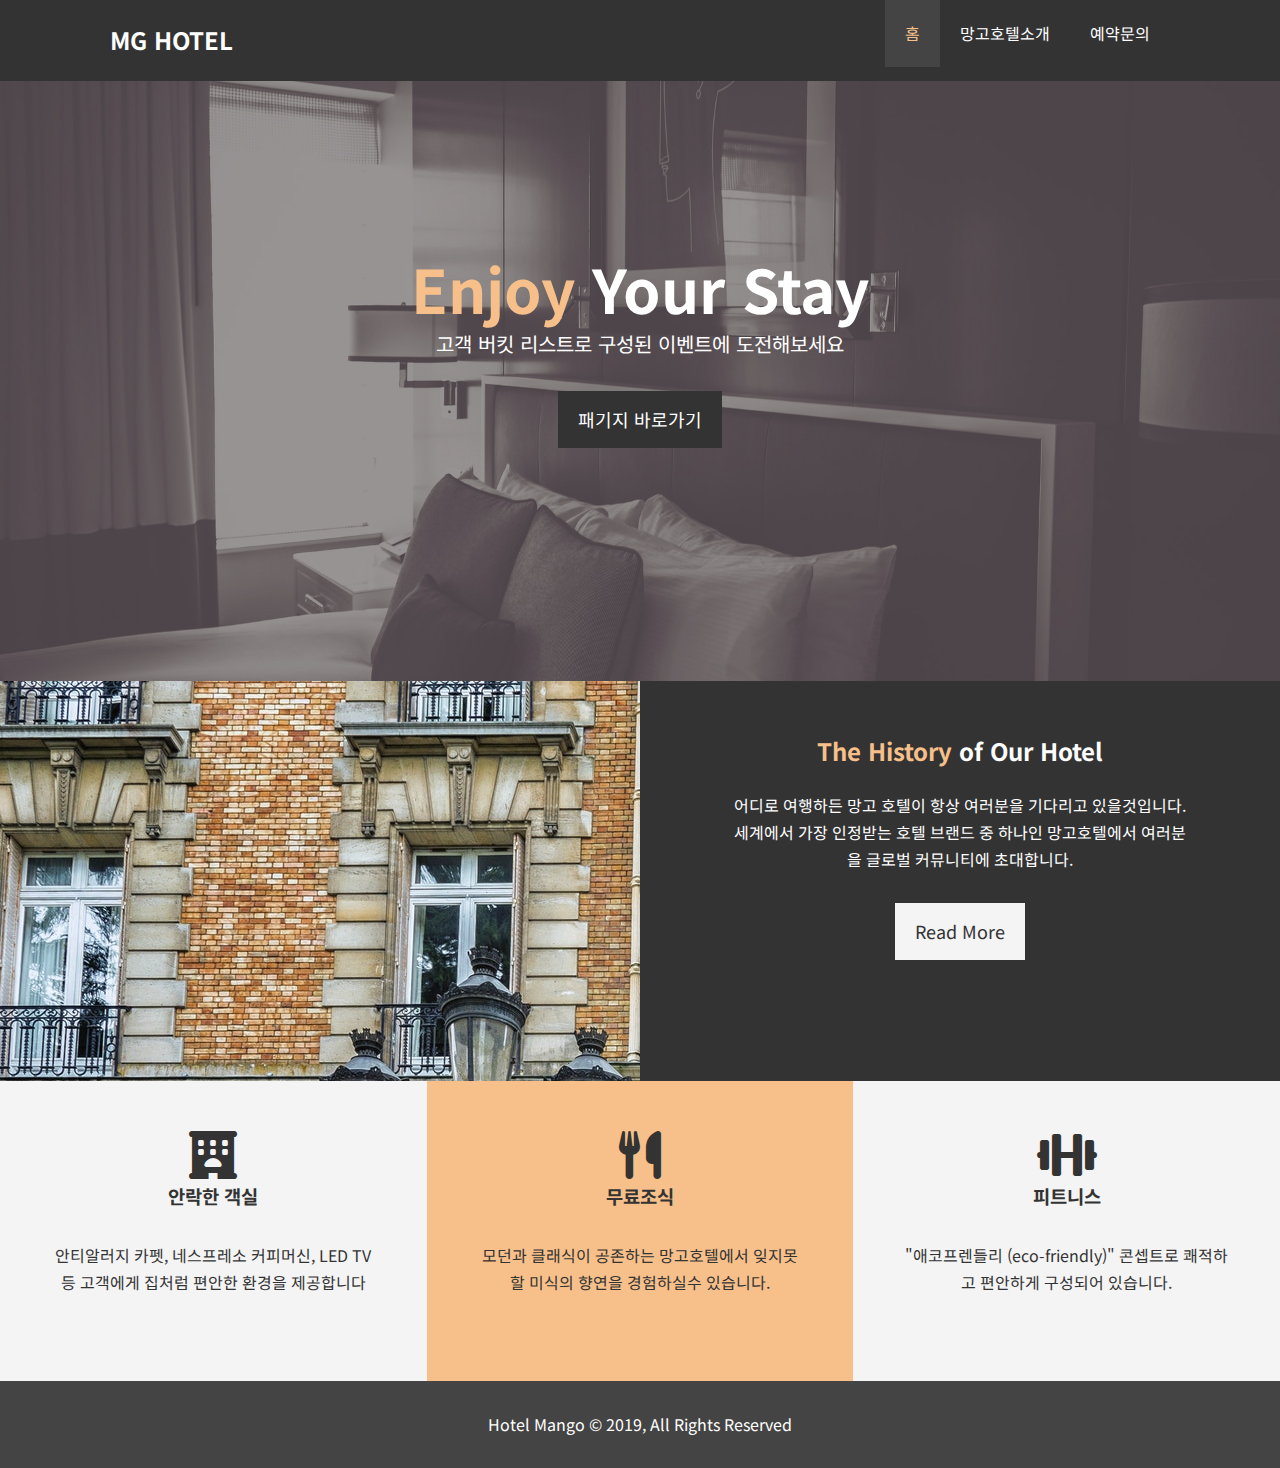
<file: index.html>
<!DOCTYPE html>
<html lang="ko">
<head>
	<meta charset="UTF-8">
	<meta http-equiv="X-UA-Compatible" content="IE=edge">
	<meta name="viewport" content="width=device-width, initial-scale=1.0">
	<title>Mango Hotel</title>
	<link rel="stylesheet" href="https://cdnjs.cloudflare.com/ajax/libs/font-awesome/6.0.0/css/all.min.css" integrity="sha512-9usAa10IRO0HhonpyAIVpjrylPvoDwiPUiKdWk5t3PyolY1cOd4DSE0Ga+ri4AuTroPR5aQvXU9xC6qOPnzFeg==" crossorigin="anonymous" referrerpolicy="no-referrer" />
	<link rel="stylesheet" href="css/style.css">
	<link rel="stylesheet" href="css/mobile.css" media="screen and (max-width:768px)">
</head>
<body>
	<div id="wrap">
		<div id="skip">
			<a href="#navbar" rel="bookmark">전체메뉴 바로가기</a>
			<a href="#showcase" rel="bookmark">메인이벤트 바로가기</a>
			<a href="#home-info" rel="bookmark">망고호텔소개 바로가기</a>
			<a href="#features" rel="bookmark">망고호텔 특징 바로가기 </a>
			<a href="#main-footer" rel="bookmark">망고호텔 회사정보 바로가기</a>
		</div>
		<header>
			<div id="navbar">
				<div class="container"><!-- 너비만 줌 높이는 안줌 -->
						<h1 class="logo"><a href="index.html">MG HOTEL</a></h1>
						<ul>
							<li><a href="index.html" class="current">홈</a></li>
							<li><a href="about.html">망고호텔소개</a></li>
							<li><a href="contact.html">예약문의</a></li>
						</ul>
				</div> 
				<!-- //.container -->
			</div>
			<!-- //#navbar -->
			<div id="showcase">
				<div class="container">
					<div class="showcase-content">
						<!-- IR (Image Replacement) 기법 : css로적용된 백그라운드 이미지인데 의미가 있는걸 설명  -->
						<span class="ir_wa">망고호텔의 이벤트 배너이미지 입니다.</span> <!-- 스크린 리더기 용 -->
						<h2><span class="text-primary">Enjoy</span> Your Stay</h2>
						<p class="lead">고객 버킷 리스트로 구성된 이벤트에 도전해보세요</p>
						<a class="btn" href="about.html">패기지 바로가기</a>

					</div>
					<!-- //.showcase-content -->
				</div>
				<!-- //.container -->
			</div>
			<!-- //#showcase -->
		</header>
		<section id="home-info" class="bg-dark clearfix">
			<div class="info-img">
				<span class="ir_wa">1980년대 망고호텔의 전경사진 입니다.</span>
			</div>
			<div class="info-content">
				<h2><span class="text-primary">The History</span> of Our Hotel</h2>
				<p>
					어디로 여행하든 망고 호텔이 항상 여러분을 기다리고 있을것입니다. 세계에서 가장 인정받는 호텔 브랜드 중 하나인 망고호텔에서 여러분을 글로벌 커뮤니티에 초대합니다.
				</p>
				<a href="#" class="btn btn-light" title="망고호텔의 소개 더보기 버튼">Read More</a>
			</div>
		</section>
		<section id="features" class="clearfix">
			<div class="box bg-light">
				<!-- fa-3x icon이 3배커짐 -->
				<i class="fas fa-hotel fa-3x"></i>
				<h3>안락한 객실</h3>
				<p>안티알러지 카펫, 네스프레소 커피머신, LED TV등 고객에게 집처럼 편안한 환경을 제공합니다</p>
			</div>
			<div class="box bg-primary">
				<i class="fas fa-utensils fa-3x"></i>
				<h3>무료조식</h3>
				<p>모던과 클래식이 공존하는 망고호텔에서 잊지못할 미식의 향연을 경험하실수 있습니다.</p>

			</div>
			<div class="box bg-light">
				<i class="fas fa-dumbbell fa-3x"></i>
				<h3>피트니스</h3>
				<p>"애코프렌들리 (<span lang="en">eco-friendly</span>)" 콘셉트로 쾌적하고 편안하게 구성되어 있습니다.</p>
			</div>
		</section>
		<footer id="main-footer">
			<p>Hotel Mango &copy; 2019, All Rights Reserved</p>
		</footer>
	</div>
	<!-- //#wrap header -->
	
	
</body>
</html>
</file>
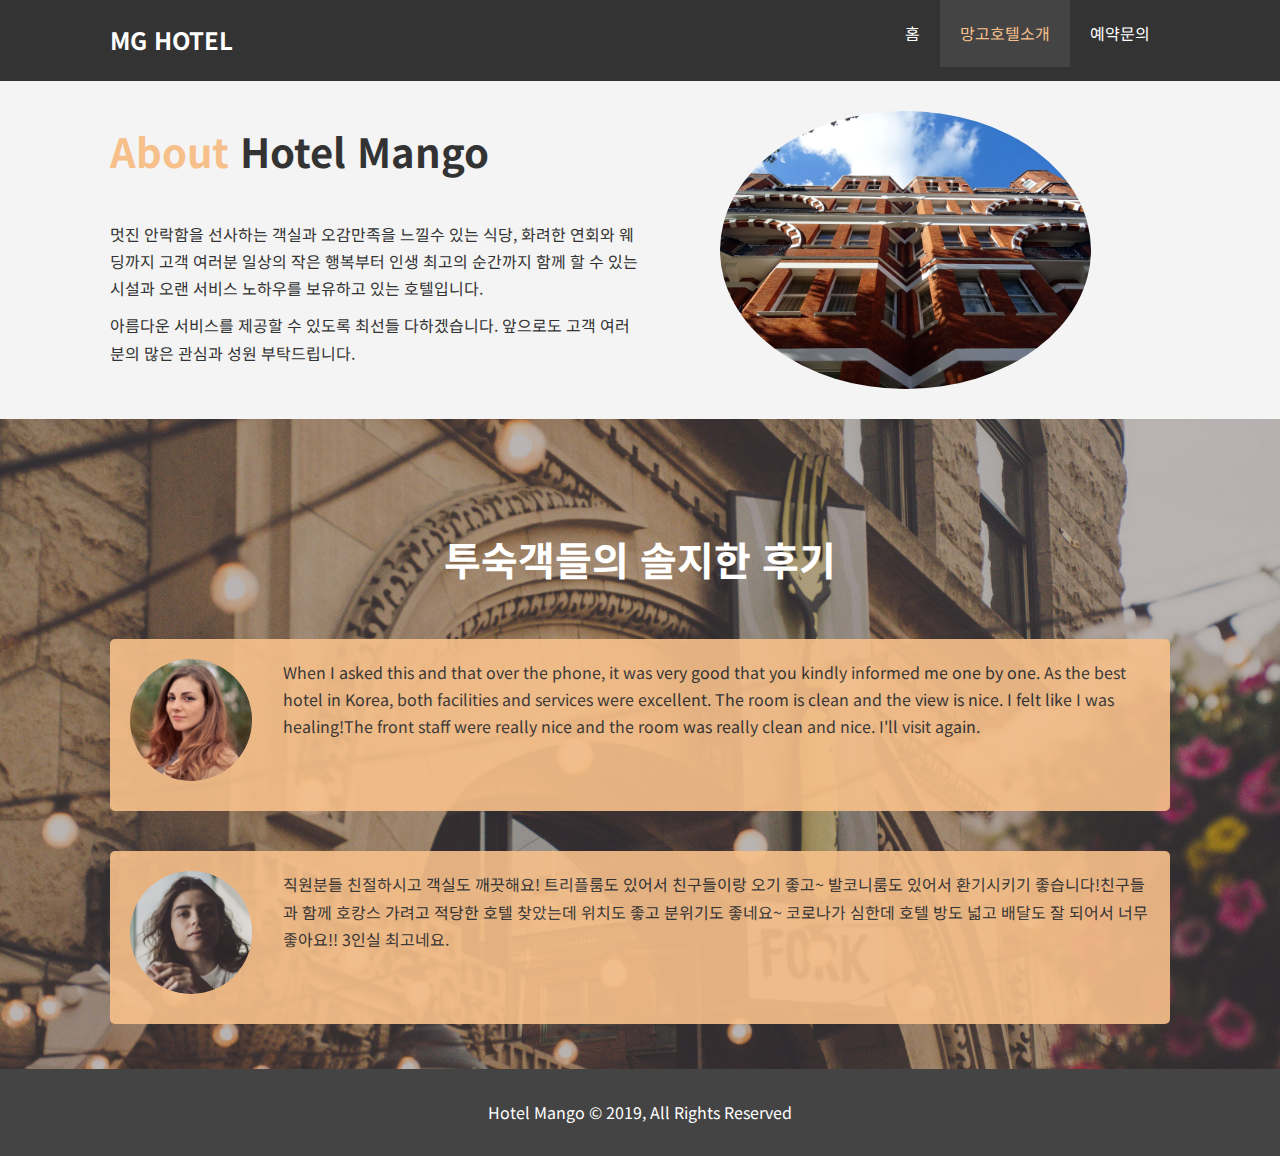
<file: about.html>
<!DOCTYPE html>
<html lang="ko">
<head>
	<meta charset="UTF-8">
	<meta http-equiv="X-UA-Compatible" content="IE=edge">
	<meta name="viewport" content="width=device-width, initial-scale=1.0">
	<title>호텍소개 | 망고호텔</title>
	<link rel="stylesheet" href="css/style.css">
	<link rel="stylesheet" href="css/about.css">
	<link rel="stylesheet" href="css/mobile.css" media="screen and (max-width:768px)">

</head>
<body>
	<div id="wrap">
		<div id="skip">
			<a href="#navbar" rel="bookmark">메인메뉴 바로가기</a>
			<a href="#about-info" rel="bookmark">망고호텔 소개 바로가기</a>
			<a href="#testimonials" rel="bookmark">이용자 후기 바로가기</a>
		</div>
		<!-- //#skip -->
		<header>
			<div id="navbar">
				<div class="container"><!-- 너비만 줌 높이는 안줌 -->
						<h1 class="logo"><a href="index.html">MG HOTEL</a></h1>
						<ul>
							<li><a href="index.html">홈</a></li>
							<li><a href="about.html" class="current">망고호텔소개</a></li>
							<li><a href="contact.html">예약문의</a></li>
						</ul>
				</div> 
				<!-- //.container -->
			</div>
			<!-- //#navbar -->
		</header>
		<section id="about-info" class="bg-light py-3">
			<div class="container clearfix">
				<div class="info-left">
					<h1 class="l-heading">
						<span class="text-primary">About</span> Hotel Mango
					</h1>
					<p>멋진 안락함을 선사하는 객실과 오감만족을 느낄수 있는 식당, 화려한 연회와 웨딩까지 고객 여러분 일상의 작은 행복부터 인생 최고의 순간까지 함께 할 수 있는 시설과 오랜 서비스 노하우를 보유하고 있는 호텔입니다.</p>
					<p>아름다운 서비스를 제공할 수 있도록 최선들 다하겠습니다. 앞으로도 고객 여러분의 많은 관심과 성원 부탁드립니다.</p>
				</div>
				<div class="info-right">
					<img src="image/photo-2.jpg" alt="망고호텔 전경사진">
				</div>
			</div>
		</section>
		<section id="testimonials" class="py-3">
			<span class="ir_pm">휠체어 승강설비가 설치된 호텔전경 이미지</span>
			<div class="container">
				<h2 class="l-heading">투숙객들의 솔지한 후기</h2>
				<div class="testimonial bg-primary clearfix">
					<img src="./image/person-1.jpg" alt="투숙객 Jane의 프로필 사진 입니다">
					<blockquote lang="en">
						When I asked this and that over the phone, it was very good that you kindly informed me one by one. As the best hotel in Korea, both facilities and services were excellent. The room is clean and the view is nice. I felt like I was healing!The front staff were really nice and the room was really clean and nice. I'll visit again.
					</blockquote>
				</div>
				<div class="testimonial bg-primary clearfix">
					<img src="./image/person-2.jpg" alt="투숙객 김망고님의 프로필 사진 입니다">
					<blockquote lang="ko">
						직원분들 친절하시고 객실도 깨끗해요! 트리플룸도 있어서 친구들이랑 오기 좋고~ 발코니룸도 있어서 환기시키기 좋습니다!친구들과 함께 호캉스 가려고 적당한 호텔
						찾았는데 위치도 좋고 분위기도 좋네요~ 코로나가 심한데 호텔 방도 넓고 배달도 잘 되어서 너무 좋아요!! 3인실 최고네요.
					</blockquote>
				</div>
			</div>
		</section>
		<footer id="main-footer">
			<p>Hotel Mango &copy; 2019, All Rights Reserved</p>
		</footer>
	</div>
	<!-- //#wrap header -->
	
	
</body>
</html>
</file>
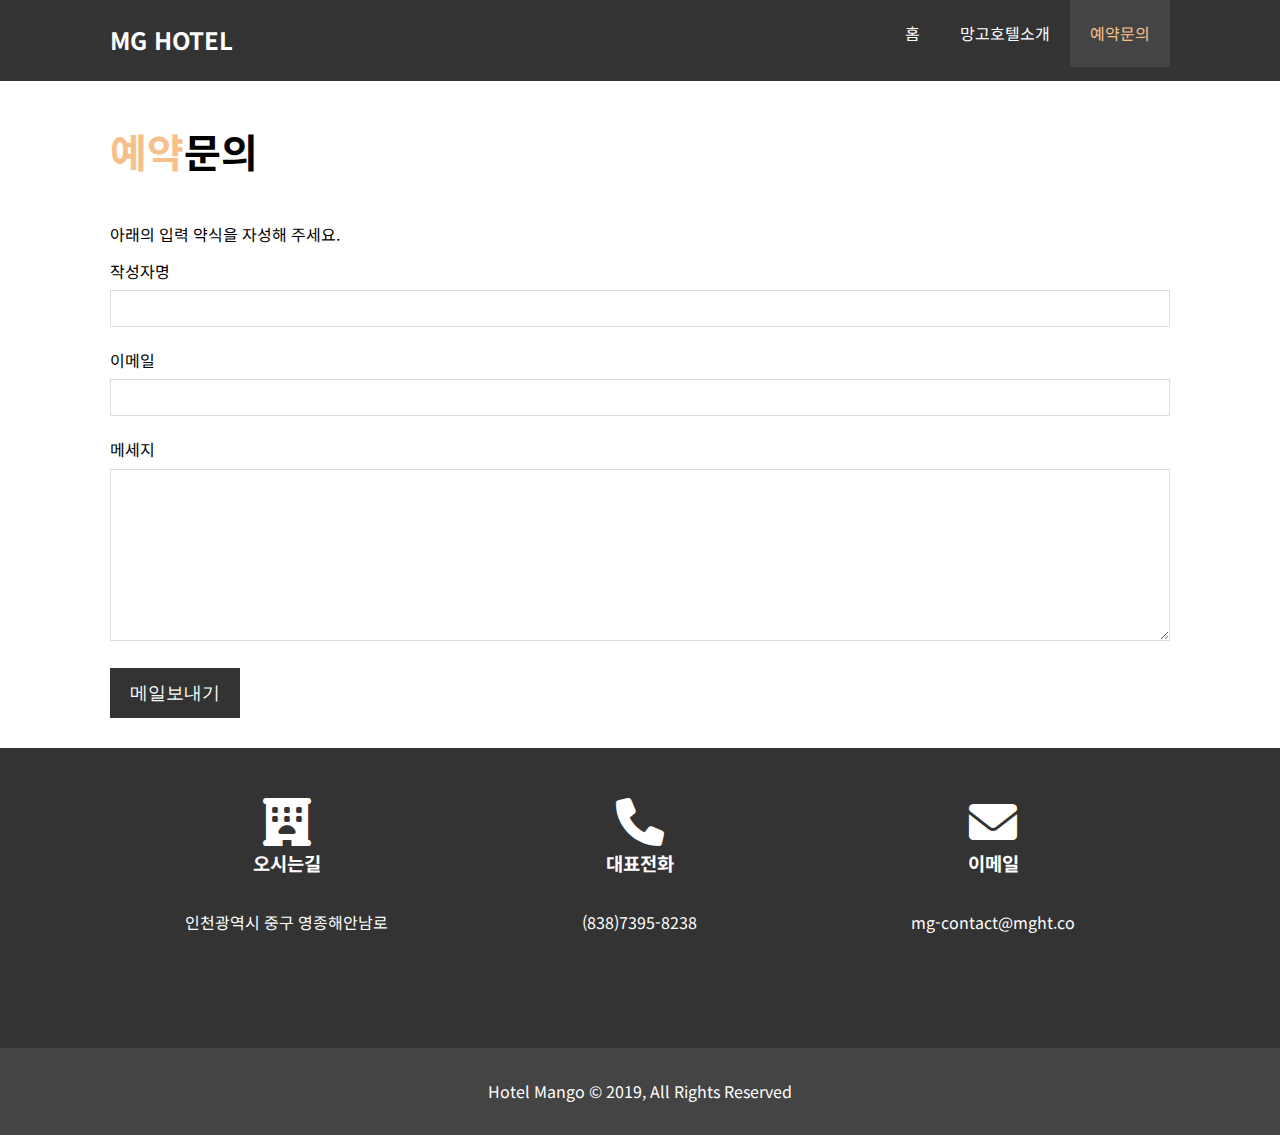
<file: contact.html>
<!DOCTYPE html>
<html lang="ko">
<head>
	<meta charset="UTF-8">
	<meta http-equiv="X-UA-Compatible" content="IE=edge">
	<meta name="viewport" content="width=device-width, initial-scale=1.0">
	<title>호텍예약 | 망고호텔</title>
	<link rel="stylesheet" href="https://cdnjs.cloudflare.com/ajax/libs/font-awesome/6.0.0/css/all.min.css" integrity="sha512-9usAa10IRO0HhonpyAIVpjrylPvoDwiPUiKdWk5t3PyolY1cOd4DSE0Ga+ri4AuTroPR5aQvXU9xC6qOPnzFeg==" crossorigin="anonymous" referrerpolicy="no-referrer" />
	<link rel="stylesheet" href="css/style.css">
	<link rel="stylesheet" href="css/contact.css">
	<link rel="stylesheet" href="css/mobile.css" media="screen and (max-width:768px)">

</head>
<body>
	<div id="wrap">
		<div id="skip">
			<a href="#navbar" rel="bookmark">메인메뉴 바로가기</a>
			<a href="#cntact-form" rel="bookmark">망고호텔 예약하기</a>
			<a href="#contact-info" rel="bookmark">호텔 안내 바로가기</a>
		</div>
		<!-- //#skip -->
		<header>
			<div id="navbar">
				<div class="container"><!-- 너비만 줌 높이는 안줌 -->
						<h1 class="logo"><a href="index.html">MG HOTEL</a></h1>
						<ul>
							<li><a href="index.html">홈</a></li>
							<li><a href="about.html" >망고호텔소개</a></li>
							<li><a href="contact.html" class="current">예약문의</a></li>
						</ul>
				</div> 
				<!-- //.container -->
			</div>
			<!-- //#navbar -->
		</header>
		<section id="contact-form" class="py-3">
			<div class="container">
				<h1 class="l-heading"><span class="text-primary">예약</span>문의</h1>
				<p>아래의 입력 약식을 자성해 주세요.</p>
				<form action="process.php">
					<div class="form-group"><label for="name">작성자명</label><input type="text" name="name" id="name"></div>
					<div class="form-group"><label for="email">이메일</label><input type="email" name="email" id="email"></div>
					<div class="form-group"><label for="message">메세지</label><textarea name="message" id="message" cols="30" rows="10"></textarea></div>
					<button type="submit" class="btn">메일보내기</button>
				</form>
			</div>
		</section>
		<!-- //#contact form -->
		<section id="contact-info" class="bg-dark">
			<div class="container clearfix">
				<div class="box">
					<i class="fas fa-hotel fa-3x"></i>
					<h3>오시는길</h3>
					<p>인천광역시 중구 영종해안남로</p>
				</div>
				<div class="box">
					<i class="fas fa-phone fa-3x"></i>
					<h3>대표전화</h3>
					<p>(838)7395-8238</p>
				</div>
				<div class="box">
					<i class="fas fa-envelope fa-3x fa-spin"></i>
					<h3>이메일</h3>
					<p>mg-contact@mght.co</p>
				</div>
			</div>
		</section>
		<!-- contact info -->
		<footer id="main-footer">
			<p>Hotel Mango &copy; 2019, All Rights Reserved</p>
		</footer>
	</div>
	<!-- //#wrap header -->
	
	
</body>
</html>
</file>
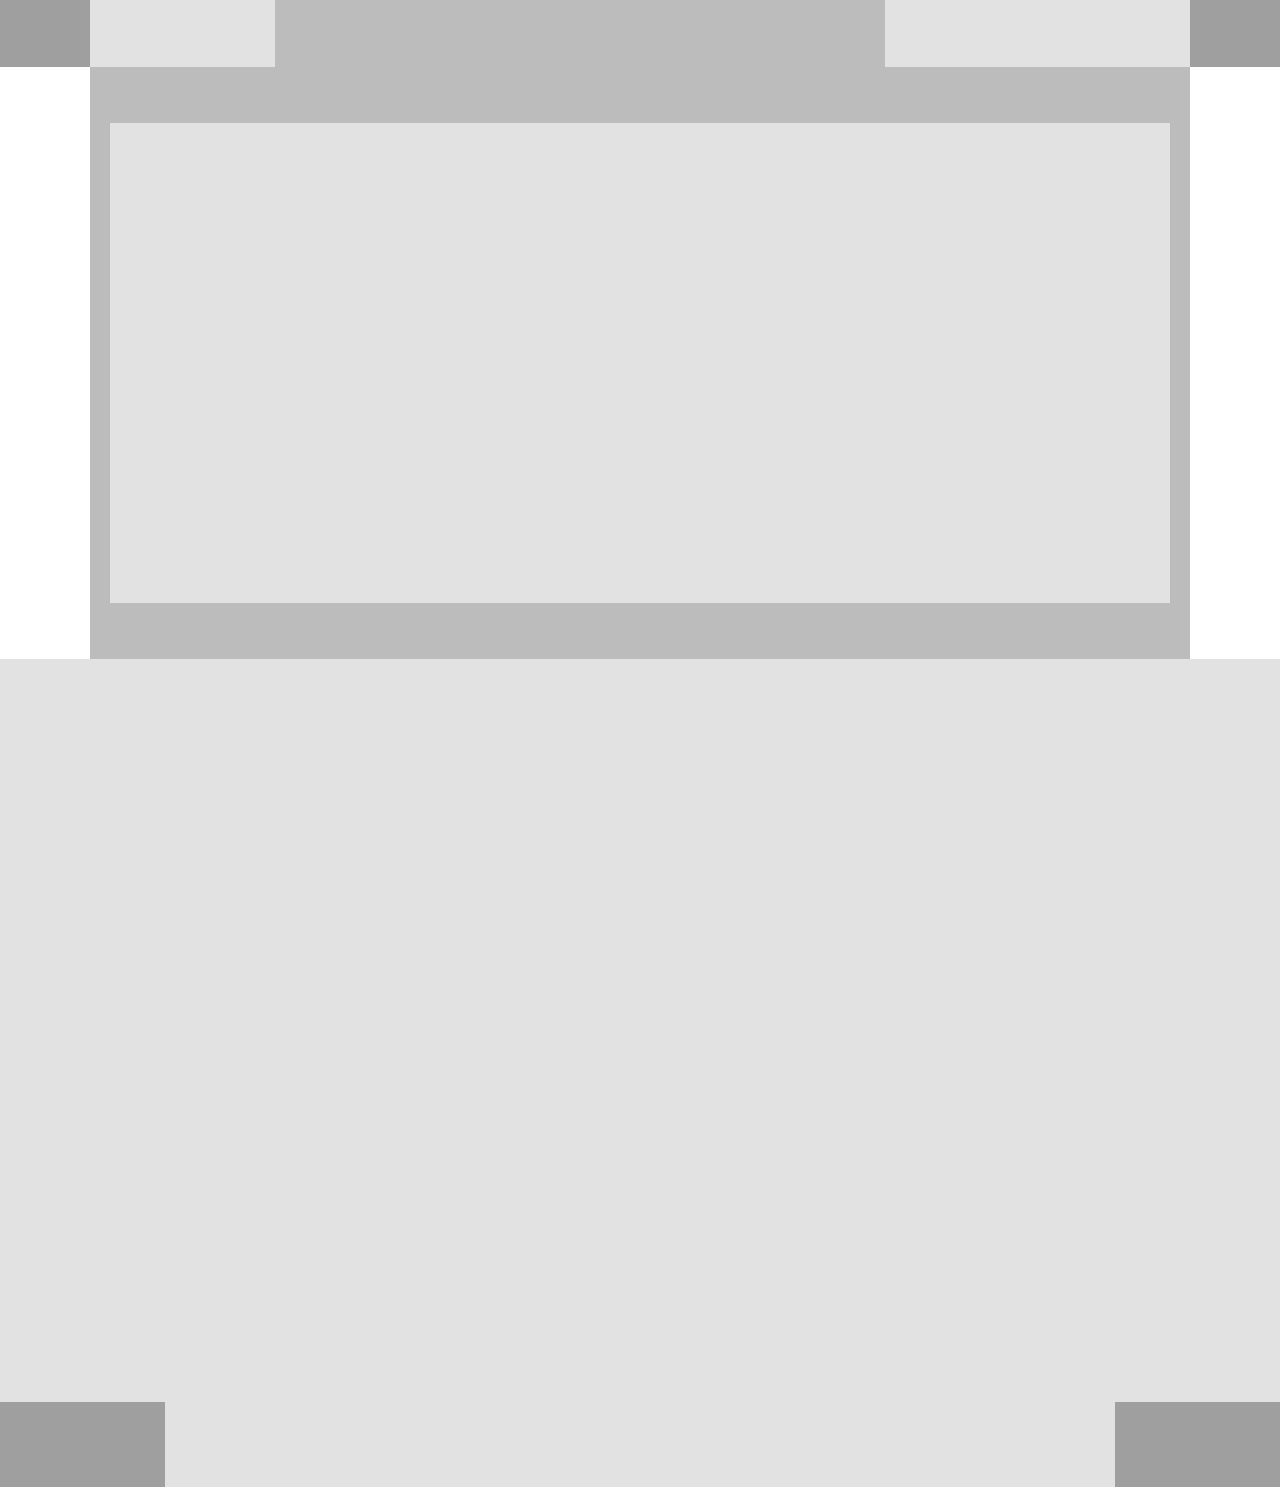
<file: wireframe.html>
<!DOCTYPE html>
<html lang="ko">
<head>
	<meta charset="UTF-8">
	<meta http-equiv="X-UA-Compatible" content="IE=edge">
	<meta name="viewport" content="width=device-width, initial-scale=1.0">
	<title>MG-Hotel Wireframe</title>
	<style>
		*{ margin: 0; padding: 0; border: 0; box-sizing: border-box;}
		.fl {
			float: left;
		}

		/* float 된 요소의 부모 박스에 클리어 픽스를 주어 float을 해재시켜 자식 요소의 height만큼 높이를 가지게 해준다 */
		/* .cf::after {
			content: '';
			display: block;
			clear: both;
		} */

		.container {
			width: 1100px;
			margin: auto;
			background: #bcbcbc;
			/* clearfix 방법 2
				overflow: hidden;  or overflow: auto */
			overflow: hidden;
			
		}
		header #navbar { 
			width: 100%;
			height: fit-content;
			background: #9f9f9f;
		}
		header #navbar .logo {
			/* height: inherit; */
			width: 185px;
			height: 67px;
			background: #e2e2e2;
		}
		header #navbar ul {
			height: inherit;
			width: 305px;
			height: 67px;
			background: #e2e2e2;
			float: right;
		}
		header #showcase .showcase-content {
			width: 1060px;
			height: 480px;
			margin: 56px auto;
			background: #e2e2e2;
		}
		#home-info {
			width: vw100;
			overflow: hidden;
		}
		.info-img {
			width: 50%;
			height: 473px;
			background: #e2e2e2;
			float: left;
		}
		.info-content {
			width: 50%;
			height: 473px;
			background: #e2e2e2;
			float: right;
			/* %로 너비가 반이 지정되어있어 float left & right 을 같이 쓰는게 좋음 */
		}
		#features {
			overflow: hidden;
		}
		.box {
			width: 33.33%;
			height: 270px;
			background: #e2e2e2;
			float: left;
		}
		#main-footer {
			background: #9f9f9f;
		}
		p { 
			width: 950px;
			height: 85px;
			background: #e2e2e2;
			margin: auto;
		}

	</style>
</head>
<body>
	<div id="wrap">
		<header>
			<div id="navbar">
				<!-- .container>h1.logo+ul>(li>a)*3 -->
				<div class="container cf"> 
					<!-- container or inner wraps elements to contain & position them in the center -->
					<h1 class="logo fl">
						<a href="index.html"></a></h1>
					<ul>
						<!-- <li><a href=""></a></li>
						<li><a href=""></a></li>
						<li><a href=""></a></li> -->
					</ul>
				</div>
			</div>
			<div id="showcase">
				<div class="container">
					<div class="showcase-content">
					</div>
				</div>
			</div>
		</header>
	</div>
	<div id="home-info">
		<div class="info-img"></div>
		<div class="info-content"></div>
	</div>
	<div id="features">
		<div class="box"></div>
		<div class="box"></div>
		<div class="box"></div>
	</div>
	<div id="main-footer">
		<p></p>
	</div>
</body>
</html>
</file>
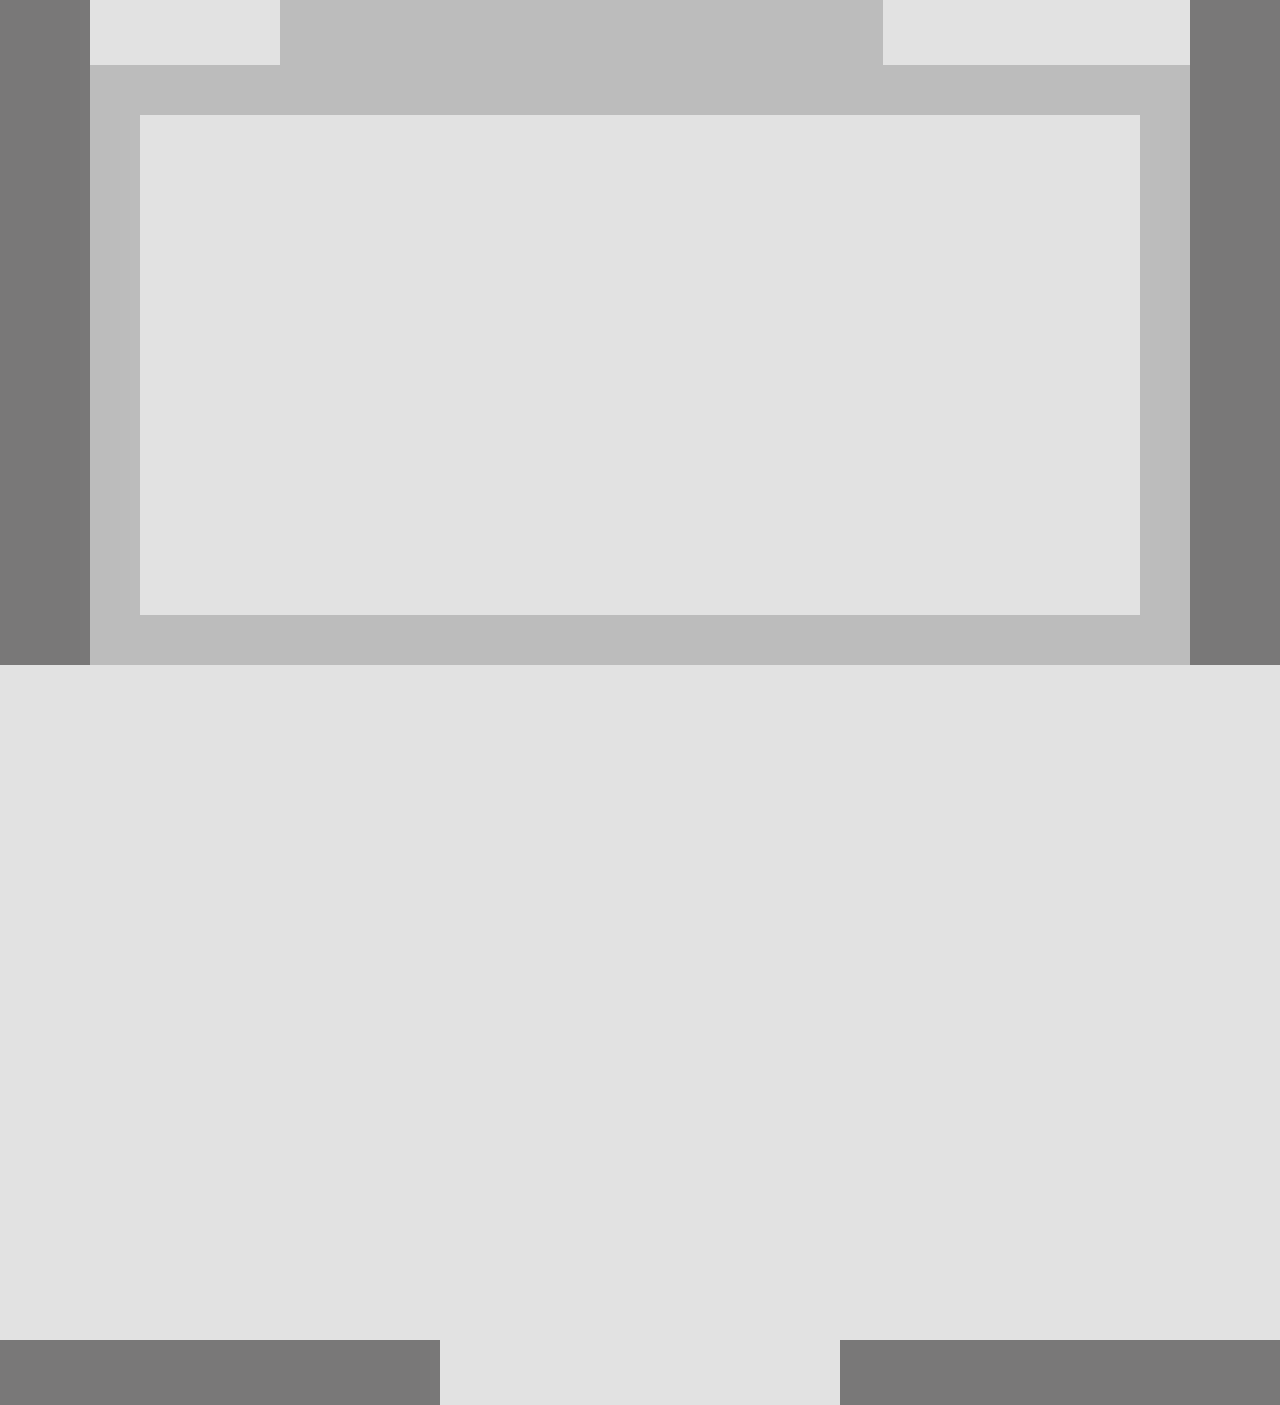
<file: wireframe_practice.html>
<!DOCTYPE html>
<html lang="ko">
<head>
	<meta charset="UTF-8">
	<meta http-equiv="X-UA-Compatible" content="IE=edge">
	<meta name="viewport" content="width=device-width, initial-scale=1.0">
	<title>MG-Hotel Wireframe</title>
	<style>
		/* reset */
		* {
			margin: 0;
			padding: 0;
			box-sizing: border-box;
		}
		/* overall */
		.cf::after {
			content: '';
			display: block;
			clear: both;
		}
		.fl{
			float: left;
		}
		.fr {
			float: right;
		}
		.container {
			width: 1100px;
			margin: 0 auto;
			background: #bcbcbc;
		}
		body {
			width: 100vw;
		}
		
		/* header wireframe */
		#navbar {
			width: 100%;
			background: #797878;
		}
		
		#navbar .logo {
			width: 190px;
			height: 65px;
			background: #e2e2e2;
		}
		#navbar .menu {
			width: 307px;
			height: 65px;
			background: #e2e2e2;
		}
		#showcase {
			background: #797878;
		}
		#showcase .container {
			padding: 50px 0;
			
		}
		#showcase .showcaseContent {
			width: 1000px;
			height: 500px;
			background: #e2e2e2;
			margin: auto;
		}

		/* hotelInfo wireframe */
		#hotelInfo {
			width: 100vw;

		}
		#hotelInfo .infoImg, #hotelInfo .infoContent {
			width: 50%;
			height: 405px;
			background: #e2e2e2;
		}

		/* features wireframe */
		.box {
			width: 33.333%;
			height: 270px;
			background: #e2e2e2;
		}

		/* footer wireframe */
		#footer {
			background: #797878;
		}
		p {
			width: 400px;
			height: 65px;
			margin: auto;
			background-color: #e2e2e2;	
		}
	</style>
</head>
<body>
	<div id="wrap">
		<div id="header">
			<div id="navbar">
				<div class="container cf">
					<h1 class="logo fl"></h1>
					<ul class="menu fr"></ul>
				</div>
			</div>
			<div id="showcase">
				<div class="container">
					<div class="showcaseContent"></div>
				</div>
			</div>
		</div>
	</div>
	<!-- //#wrap #header -->
	<div id="hotelInfo" class="cf">
			<div class="infoImg fl"></div>
			<div class="infoContent fr"></div>
	</div>
	<!-- //#hotelInfo -->
	<div id="features" class="cf">
		<div class="box fl"></div>
		<div class="box fl"></div>
		<div class="box fl"></div>
	</div>
	<!-- //#features -->
	<div id="footer">
		<p class="copyright"></p>
	</div>
	<!-- //#footer -->
</body>
</html>
</file>
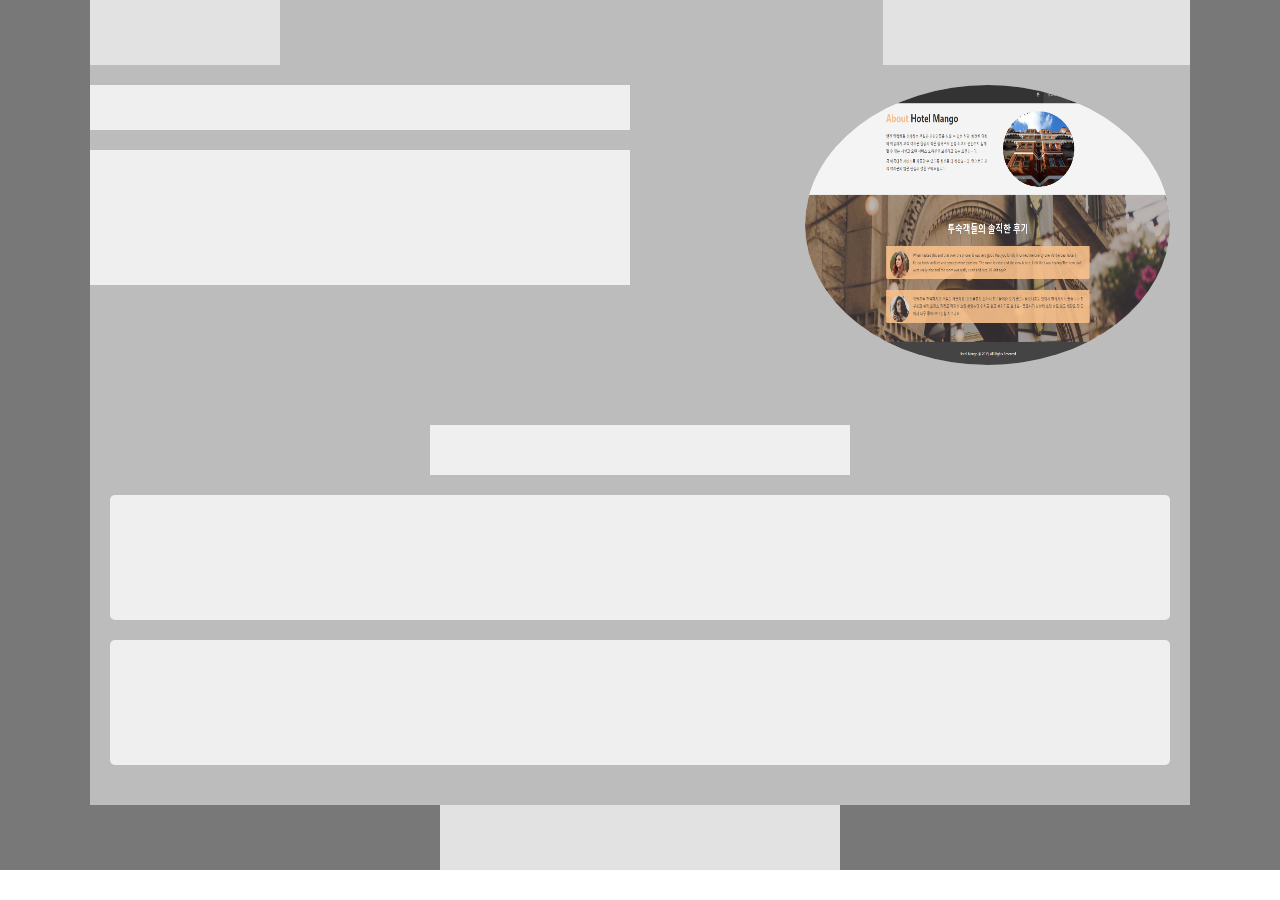
<file: wireframe_sub1.html>
<!DOCTYPE html>
<html lang="ko">
<head>
	<meta charset="UTF-8">
	<meta http-equiv="X-UA-Compatible" content="IE=edge">
	<meta name="viewport" content="width=device-width, initial-scale=1.0">
	<title>sub1</title>
	<link rel="stylesheet" href="css/common.css">
	<style>
		/* hotelIntro wireframe */
		#hotelIntro {
			width: 100vw;
			background: #797878;
		}
		#hotelIntro .about{
			width: 540px;
		}
		#hotelIntro .title {
			width: inherit;
			height: 45px;
			background: #efefef;
			margin: 20px 0;
		}
		#hotelIntro .content {
			width: inherit;
			height: 135px;
			background: #efefef;
		}
		#hoteIntro div.photo {
			overflow: hidden;
			/* check this part later. UNSURE */
		}
		#hotelIntro img {
			width: 365px;
			height: 280px;
			background: #efefef;
			border-radius: 50%;
			margin: 20px 20px;
		}
		/* hotelReview wireframe */
		#hotelReview {
			width: 100vw;
			background: #797878;
		}
		#hotelReview .container{
			padding: 20px 0;
		}
		#hotelReview .title {
			width: 420px;
			height: 50px;
			background: #efefef;
			margin: 20px auto;
		}
		#hotelReview .reviewbox {
			width: 1060px;
			height: 125px;
			background: #efefef;
			margin: 20px auto;
			border-radius: 5px;
		}
	</style>
</head>
<body>
	<div id="wrap">
		<div id="header">
			<div id="navbar">
				<div class="container cf">
					<h1 class="logo fl"></h1>
					<ul class="menu fr"></ul>
				</div>
			</div>
		</div>
	</div>
	<!-- //#wrap #header -->
	<div id="hotelIntro">
		<div class="container cf">
			<div class="about fl">
				<h2 class="title"></h2>
				<p class="content"></p>
			</div>
			<div class="photo">
				<img src="sub1.png" alt="" class="fr">
			</div>
		</div>
	</div>
	<!-- //#hotelIntro -->
	<div id="hotelReview">
		<div class="container">
			<h2 class="title"></h2>
			<div class="reviewbox"></div>
			<div class="reviewbox"></div>
		</div>
	</div>
	<!-- //#hotelReview -->


	<div id="footer">
		<p class="copyright"></p>
	</div>
	<!-- //#footer -->
	
</body>
</html>
</file>
<file: css/mobile.css>
#navbar .logo {
	float: none;
	text-align: center;
}
#navbar ul, #navbar ul li {
	float: none;
}
#navbar ul li a {
	padding: 10px;
	border-bottom: 1px dotted #444;
}

/* showcase */
#showcase {
	height: 100%;
}
#showcase .showcase-content {
	padding-top: 70px;
	padding-bottom: 30px;
}
/* home info */
#home-info {
	height: 550px;
}
#home-info .info-img {
	display: none;
}
#home-info .info-content{
	float: none;
	width: 100%;
	text-align: center;
}

/* box */
.box {
	float: none;
	width: 100%;
}

/* about pg */
#about-info .info-right, #about-info .info-left {
	float: none;
	width: 100%;
}
#about-info .info-right {
	margin-top: 30px;
}
.l-heading {
	text-align: center;
}
#testimonials {
	height: auto;
}
#testimonials .testimonial img, #testimonials .testimonial  blockquote {
	float: none;
}
#testimonials .testimonial img {
	display: block;
	margin: 0 auto 10px;
}
#testimonials .testimonial blockquote {
	width: 100%;
}

/* contact pg */
#contact-form p {
	text-align: center;
}
#contact-form .btn{
	display: block;
	width: 100%;
}
#contact-info .box {
	border-bottom: 1px dotted #444;
	padding-bottom: 30px;
	min-height: auto;
}
</file>
<file: css/about.css>
@charset "utf-8";

/* about info */
#about-info .info-right {
	float: right;
	width: 50%;
	min-height: 100%;
}
#about-info .info-right img {
	display: block;
	margin: auto;
	width: 70%;
	border-radius: 50%;
}
#about-info .info-left {
	float: left;
	width: 50%;
	min-height: 100%;
}
/* testimonials */
#testimonials {
	height: 650px;
	background: url(../image/test-bg.jpg) no-repeat center center/cover;
	padding-top: 100px;
}
#testimonials h2 {
	color: #fff;
	text-align: center;
	padding-bottom: 40px;
}
#testimonials .testimonial {
	padding: 20px 20px 30px;
	margin-bottom: 40px;
	border-radius: 5px;
	opacity: .9;
}
#testimonials .testimonial img {
	width: 12%;
	float: left;
	margin-right: 20px;
	border-radius: 50%;
}
#testimonials .testimonial blockquote {
	float: right;
	width: 85%;
}
</file>
<file: css/contact.css>
@charset "utf-8";
/* contact form */
#contact-form .form-group {
	margin-bottom: 20px;
}
#contact-form label {
	display: block;
	margin-bottom: 5px;
}
#contact-form input, #contact-form textarea {
	width: 100%;
	padding: 10px;
	border: 1px solid #ddd;
}
#contact-form input:focus, #contact-form textarea:focus {
	/* outline: 1px solid #f7c08a; */
	outline: none;
	border-color: #f7c08a;
}
</file>
<file: css/style.css>
@charset "utf-8";
@import url('https://fonts.googleapis.com/css2?family=Noto+Sans+KR:wght@100;300;400;500&display=swap');
/* font-family: 'Noto Sans KR', sans-serif; */

/* reset */
* {
	margin: 0;
	padding: 0;
	box-sizing: border-box;
}
html {
	overflow-y: scroll;
}
figure {
	margin: 0;
}
ul {
	list-style: none;
}
a img {
	border: none;
}
/* 접근성 요소 */
	/* alt : 숨김텍스트, 스크린리더기용 대체텍스트, 이미지 경로가 잘못되었얼때 대체텍스트 */

	/* ir_wa 의미있는 이미지의 대체 텍스트로 이미지가 없어도 대체 텍스트를 보여주고자 할때 */
.ir_wa {
	display: block;
	overflow: hidden;
	position: relative;
	z-index: -1;
	width: 100%;
	height: 100%;
}
	/* ir_pm 이미있는 이미지의 대체 텍스트를 적용하는겨우 */
.ir_pm {
	display: block;
	overflow: hidden;
	font-size: 0;
	line-height: 0;
	text-indent: -9999px;
}
	/* ir_so: 대체 텍스트가 아닌 접근성을 위한 숨김 텍슽 */
.ir_so {
	overflow: hidden;
	position: absolute;
	width: 0;
	height: 0;
	line-height: 0;
	text-indent: -99999px;
}
	/* skip navigation */
#skip {
	position: relative;
}
#skip a{
	position: absolute;
	left: 0;
	top: -135px;
	color: #fff;
	border: 1px solid #fff;
	background: #333;
	line-height: 30px;
	width: 200px;
	text-align: center;
}
#skip a:active, #skip a:focus {
	top: 0;
}
/* 메인스타일 */
html, body {
	font-family: 'Noto Sans KR', sans-serif;
	line-height: 1.7;
}
a {
	color: #333;
	text-decoration: none;
}
h1,h2,h3 {
	padding-bottom: 20px;
}
p {
	margin: 10px 0;
}
.clearfix:after{
	content: '';
	display: block;
	clear: both;
}
/* common design element */
.container {
	margin: auto;
	max-width: 1100px;
	padding: 0 20px;
}
.text-primary {
	color: #f7c08a;
}
.lead {
	font-size: 20px;
}
.btn {
	display: inline-block;
	font-size: 18px;
	color: #fff;
	background: #333;
	padding: 13px 20px;
	border: none;
	cursor: pointer;
}
.btn:hover{
	background: #f7c08a;
	color: #333;
}
.bg-light {
	background: #f4f4f4;
	color: #333;
}
.bg-dark {
	background: #333;
	color: #fff;
}
.bg-primary {
	background: #f7c08a;
	color: #333;
}
.btn-light {
	background: #f4f4f4;
	color: #333;
}
.clr {
	clear: both;
}
.l-heading {
	font-size: 40px;
	line-height: 2;
}
/* common padding */
.py-1 {
	padding: 10px 0;
}
.py-2 {
	padding: 20px 0;
}
.py-3 {
	padding: 30px 0;
}
/* navbar */
#navbar {
	background: #333;
	overflow: auto;
}
#navbar a {
	color: #ffffff;
}
#navbar h1 {
	float: left;
	padding-top: 20px;
	font-size: 24px;
}
#navbar ul {
	float: right;
}
#navbar ul li {
	float: left;
}
#navbar ul li a {
	display: block;
	padding: 20px;
	text-align: center;
}
#navbar ul li a:hover,
#navbar ul li a.current {
	background: #444;
	color: #f7c08a;
}
/* showcase */
#showcase {
	background: url(../image/showcase.jpg) no-repeat center center/cover;
	height: 600px;
}
#showcase .showcase-content {
	color: #fff;
	text-align: center;
	padding-top: 170px;
}
#showcase .showcase-content h2 {
	font-size: 60px;
	line-height: 1.2rem;
}
#showcase .showcase-content p {
	padding-bottom: 20px;
	line-height: 1.7em;
}

/* home info */
#home-info {
	height: 400px;
}
#home-info .info-img {
	float: left;
	width: 50%;
	min-height: 100%;
	background: url(../image/photo-1.jpg) no-repeat;
}
#home-info .info-content {
	float: right;
	width: 50%;
	height: 100%;
	text-align: center;
	padding: 50px 30px;
}
#home-info .info-content p {
	padding-bottom: 30px;
	max-width: 80%;
	margin: auto;
}
/* features */
.box {
	position: relative;
	/* height: auto; */
	float: left;
	width: 33.33%;
	padding: 50px;
	text-align: center;
	min-height: 300px;
}
/* footer */
#main-footer {
	text-align: center;
	background: #444;
	color: #fff;
	padding: 20px;
}
</file>
<file: css/common.css>
@charset 'UTP_8';

/* reset */
* {
	margin: 0;
	padding: 0;
	box-sizing: border-box;
}
/* overall */
.cf::after {
	content: '';
	display: block;
	clear: both;
}
.fl{
	float: left;
}
.fr {
	float: right;
}
.container {
	width: 1100px;
	margin: 0 auto;
	background: #bcbcbc;
}
body {
	width: 100vw;
}
/* header wireframe */
#navbar {
	width: 100%;
	background: #797878;
}

#navbar .logo {
	width: 190px;
	height: 65px;
	background: #e2e2e2;
}
#navbar .menu {
	width: 307px;
	height: 65px;
	background: #e2e2e2;
}
/* footer wireframe */
#footer {
	background: #797878;
}
p {
	width: 400px;
	height: 65px;
	margin: auto;
	background-color: #e2e2e2;	
}
</file>
